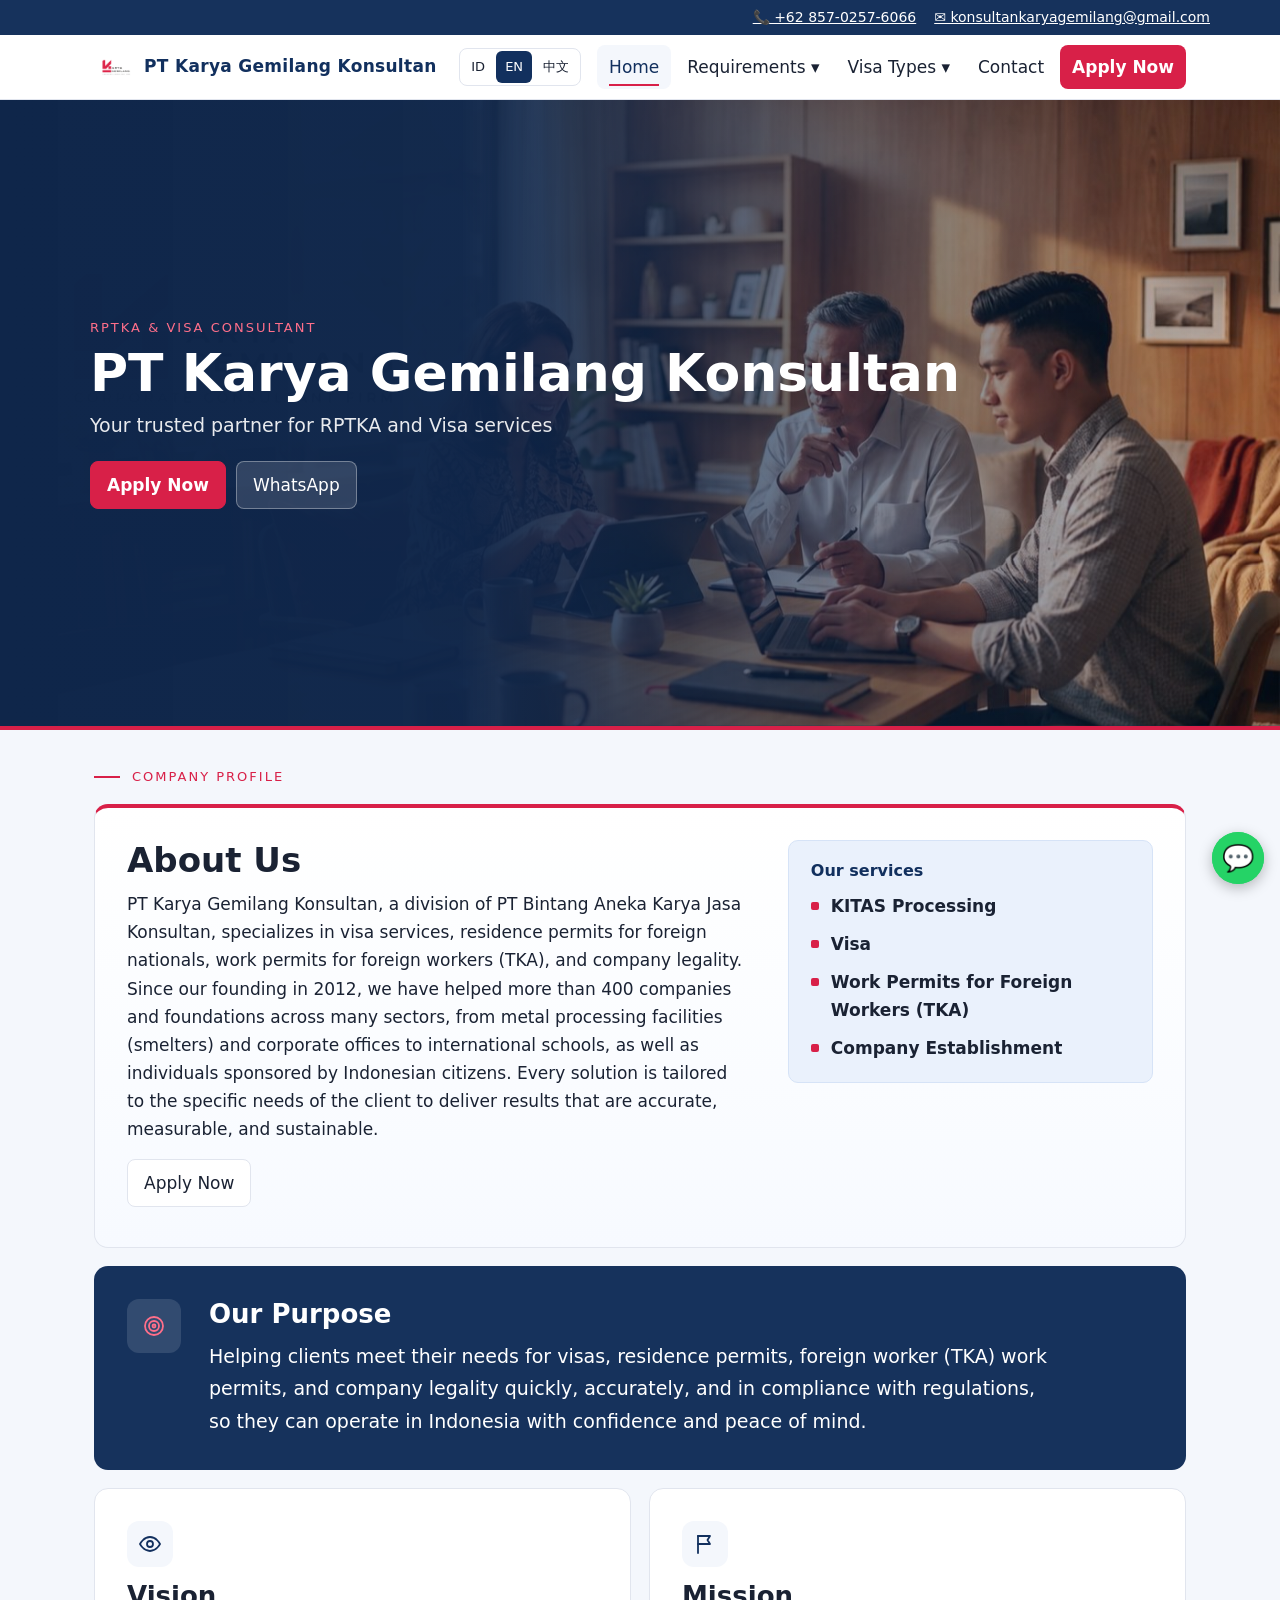
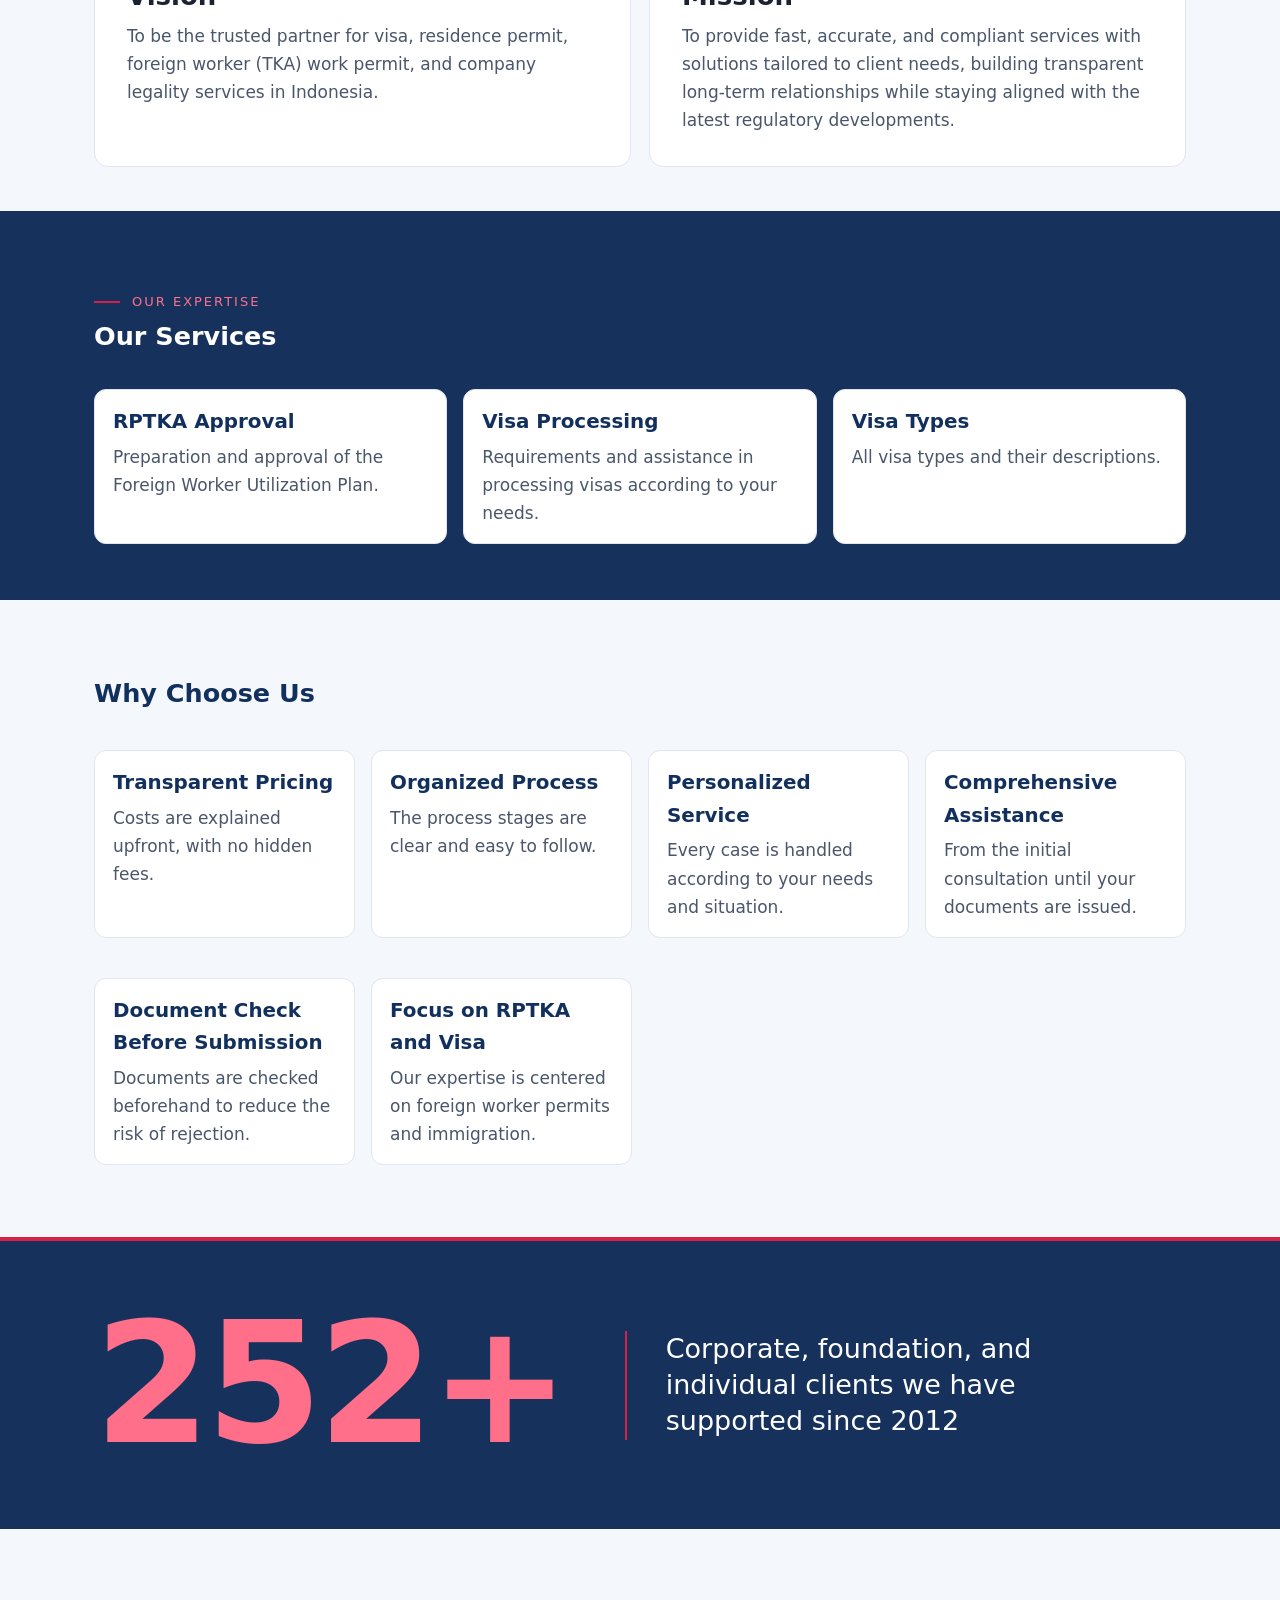
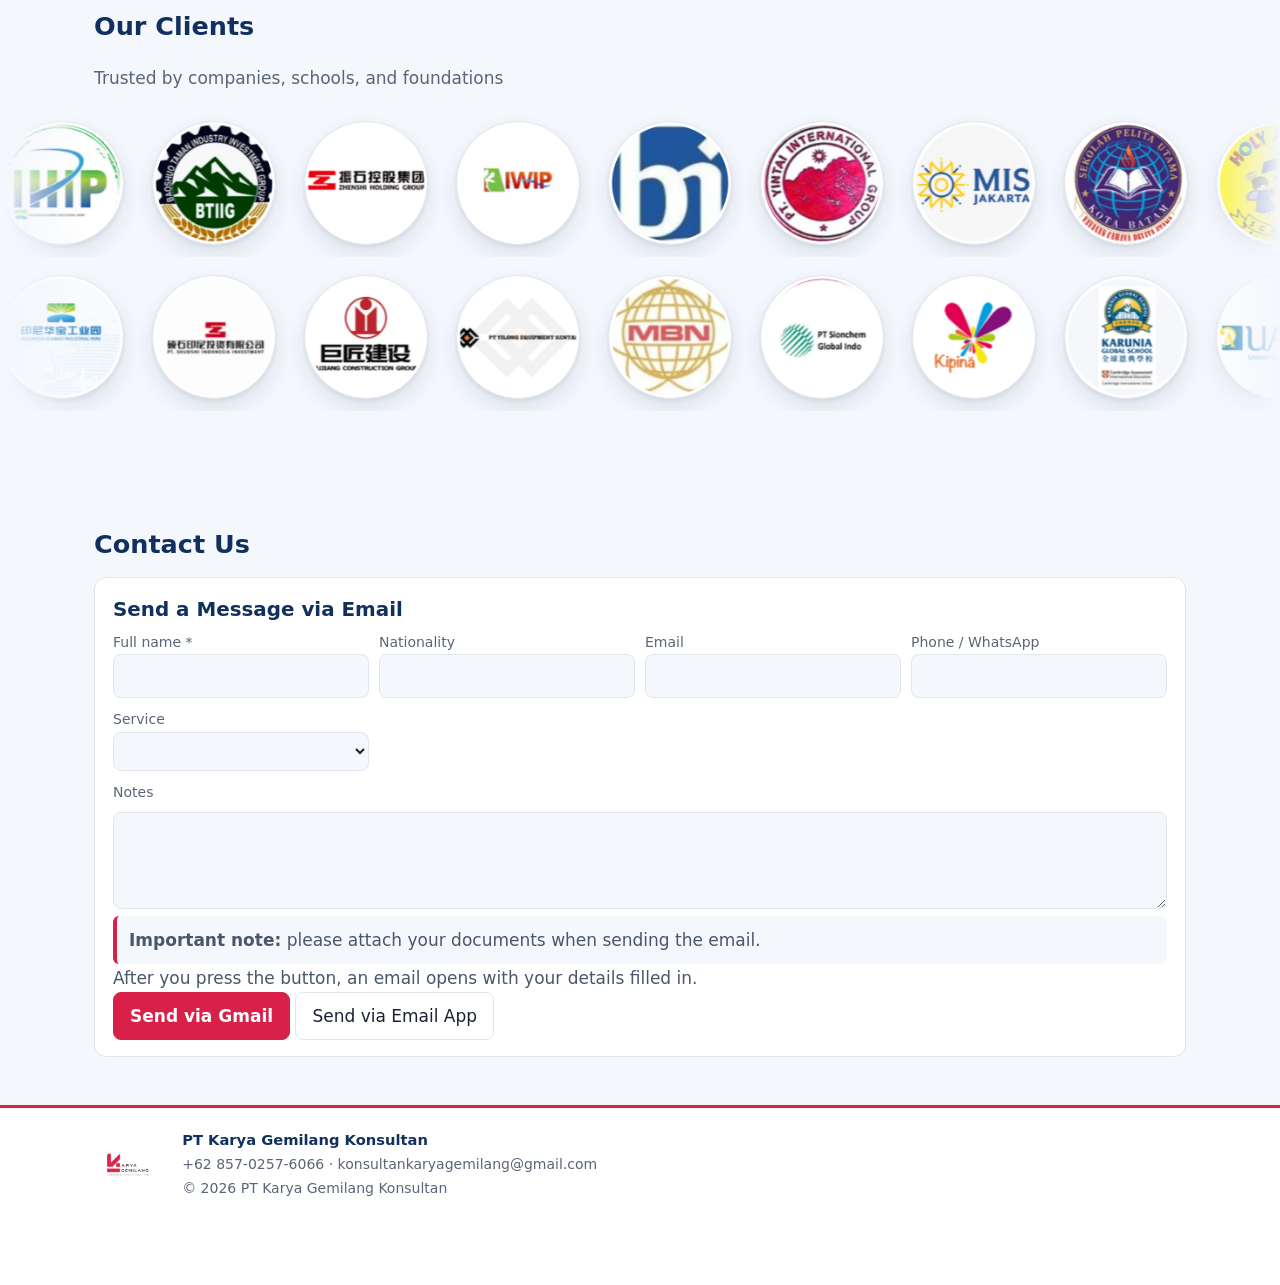
<file: index.html>
<!DOCTYPE html>
<html lang="en" style="--hb: #16325c; --acc: #d82048;"><head>
<meta charset="utf-8">
<meta name="viewport" content="width=device-width, initial-scale=1, viewport-fit=cover">
<title>PT Karya Gemilang Konsultan</title>
<meta name="description" content="PT Karya Gemilang Konsultan - konsultan pengurusan RPTKA dan Visa.">
<link rel="icon" href="data:image/svg+xml,%3Csvg xmlns='http://www.w3.org/2000/svg' viewBox='0 0 100 100'%3E%3Ctext y='.9em' font-size='90'%3E🏢%3C/text%3E%3C/svg%3E">
<link rel="stylesheet" href="css/style.css">
</head>
<body class="adm">
<div id="tb"></div>
<header><div class="top"><a class="brand" id="brand" href="#/beranda"></a><div id="lg"></div><button id="bt" aria-label="Menu">☰</button><nav id="nav"></nav></div></header>
<main id="app"></main>
<footer id="foot"></footer>
<script src="data/data.js"></script>
<script src="js/app.js"></script>


</body></html>
</file>
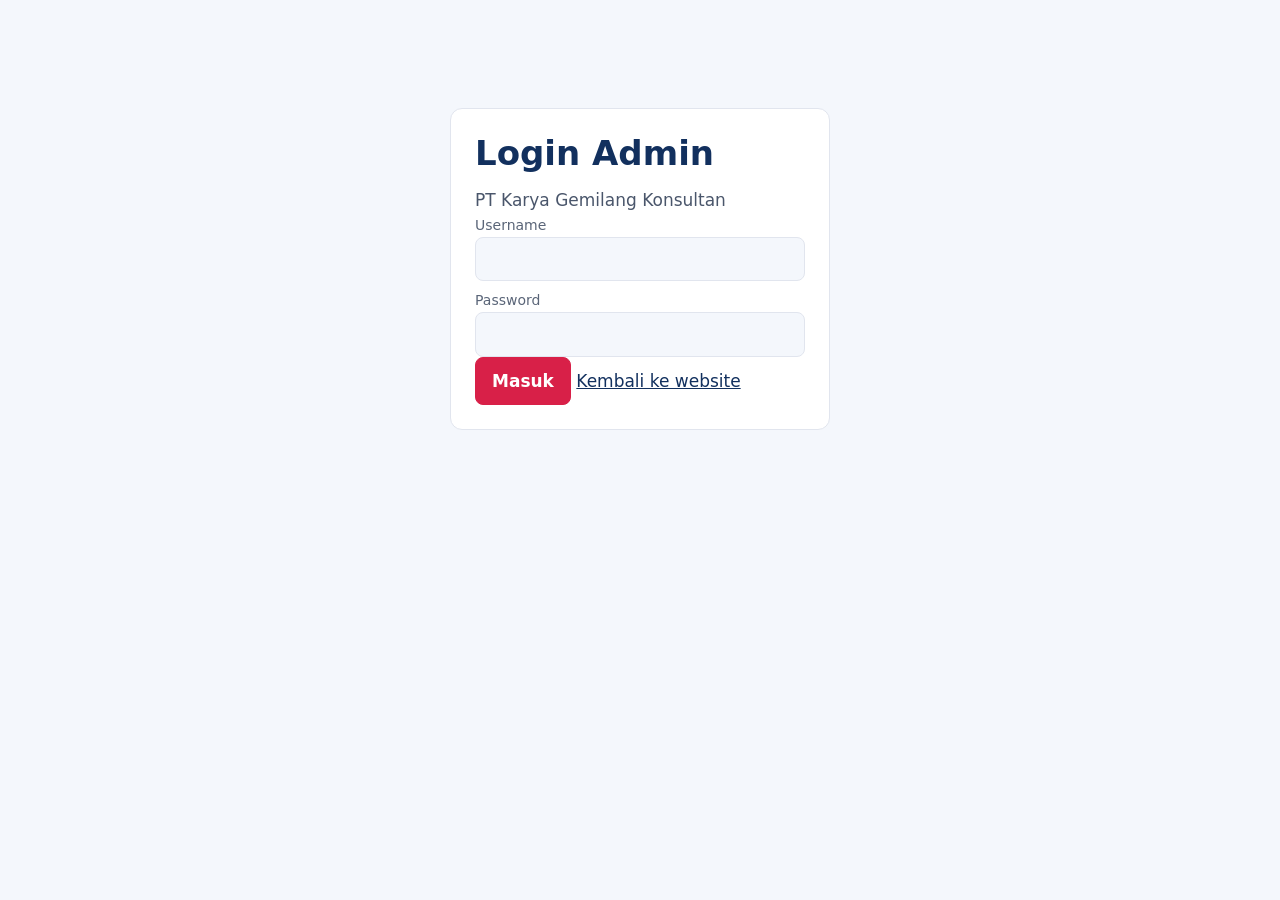
<file: admin.html>
<!DOCTYPE html>
<html lang="en" style="--hb: #16325c; --acc: #d82048;"><head>
<meta charset="utf-8">
<meta name="viewport" content="width=device-width, initial-scale=1, viewport-fit=cover">
<title>Admin - PT Karya Gemilang Konsultan</title>
<meta name="robots" content="noindex,nofollow">
<meta name="description" content="PT Karya Gemilang Konsultan - konsultan pengurusan RPTKA dan Visa.">
<link rel="icon" href="data:image/svg+xml,%3Csvg xmlns='http://www.w3.org/2000/svg' viewBox='0 0 100 100'%3E%3Ctext y='.9em' font-size='90'%3E🏢%3C/text%3E%3C/svg%3E">
<link rel="stylesheet" href="css/style.css">
</head>
<body class="adm">
<div id="tb"></div>
<header><div class="top"><a class="brand" id="brand" href="#/beranda"></a><div id="lg"></div><button id="bt" aria-label="Menu">☰</button><nav id="nav"></nav></div></header>
<main id="app"></main>
<footer id="foot"></footer>
<script>window.ADMIN_PAGE=true</script>
<script src="data/data.js"></script>
<script src="js/app.js"></script>


</body></html>
</file>
<file: css/style.css>
:root{--bg:#f4f7fc;--fg:#1a2233;--mut:#5a6578;--card:#fff;--line:#e1e5ee;--pri:#12305e;--pf:#fff;--acc:#d82048;--acc2:#ff6f8a;
box-sizing:border-box;padding-top:env(safe-area-inset-top,0px);padding-bottom:env(safe-area-inset-bottom,0px)}
:root[data-theme="dark"]{--bg:#0f1420;--fg:#e8ecf4;--mut:#9aa5b8;--card:#171e2e;--line:#283148;--pri:#4d7fd1;--pf:#fff}
html{scroll-padding-top:env(safe-area-inset-top,0px)}
*{box-sizing:border-box}
body{margin:0;background:var(--bg);color:var(--fg);font:16px/1.65 system-ui,-apple-system,"Segoe UI",Roboto,sans-serif}
a{color:var(--pri)}
.wrap{max-width:960px;margin:0 auto;padding:28px 20px}
header{position:sticky;top:env(safe-area-inset-top,0px);z-index:9;background:var(--card);border-bottom:1px solid var(--line)}
.top{max-width:1100px;margin:0 auto;padding:10px 20px;display:flex;align-items:center;gap:16px;flex-wrap:wrap}
.brand{font-weight:700;color:var(--pri);text-decoration:none;letter-spacing:.3px;margin-right:auto}
#bt{display:none}
#nav{display:flex;gap:4px;align-items:center}
#nav a,.dd>button{padding:8px 12px;border-radius:8px;text-decoration:none;color:var(--fg);background:none;border:0;font:inherit;cursor:pointer}
#nav a:hover,.dd>button:hover,#nav a.on{background:var(--bg);color:var(--pri)}
.dd{position:relative}
.sub{display:none;position:absolute;right:0;top:100%;min-width:260px;background:var(--card);border:1px solid var(--line);border-radius:10px;padding:6px;box-shadow:0 8px 24px #0002}
.dd:hover>.sub,.dd.open>.sub{display:block}
.sm>.sub{right:100%;left:auto;top:-7px}
.sub a{display:block}
.hero{background:var(--hb,var(--pri)) center/cover;color:var(--pf);border-bottom:4px solid var(--acc)}
.hero .wrap{padding:64px 20px}
.hero h1{font-size:clamp(28px,5vw,44px);margin:6px 0}
.hero p{margin:0 0 20px;opacity:.9}
.eyebrow{text-transform:uppercase;letter-spacing:2px;font-size:13px;color:var(--acc)}
.hero .eyebrow,.expertise .eyebrow{color:var(--acc2)}
.btn,button{font:inherit;padding:9px 16px;border-radius:8px;border:1px solid var(--line);background:var(--card);color:var(--fg);cursor:pointer;text-decoration:none;display:inline-block}
.hero .btn{margin:0 8px 8px 0;color:var(--pf);background:#fff2;border-color:#fff5}
.hero .btn.pri,button.pri{background:var(--acc);border-color:var(--acc);color:#fff;font-weight:600}
.cards{display:grid;grid-template-columns:repeat(auto-fit,minmax(260px,1fr));gap:16px;margin-top:24px}
.card{background:var(--card);border:1px solid var(--line);border-radius:12px;padding:16px 18px;margin:12px 0;display:block;color:var(--fg);text-decoration:none}
.card h3{margin:0 0 4px;color:var(--pri)}
.card p{margin:0;color:var(--mut)}
h1{color:var(--pri);margin:0 0 12px}
.prose h3{margin:24px 0 6px;color:var(--pri);border-left:4px solid var(--acc);padding-left:10px}
.prose ul{padding-left:22px}
footer{border-top:1px solid var(--line);color:var(--mut);font-size:14px}
footer .wrap{padding:20px}
.mut{color:var(--mut)}
input,select,textarea{font:inherit;width:100%;padding:8px 10px;border:1px solid var(--line);border-radius:8px;background:var(--bg);color:var(--fg)}
textarea{margin-top:8px;font-family:ui-monospace,Menlo,monospace;font-size:14px}
label{display:block;font-size:14px;color:var(--mut)}
.grid{display:grid;grid-template-columns:repeat(auto-fit,minmax(220px,1fr));gap:10px}
.row{display:flex;gap:8px;flex-wrap:wrap;align-items:center}
.row input[type=text],.row>input:not([type]){flex:2 1 200px}
.row select{flex:1 1 160px;width:auto}
.ck{display:flex;align-items:center;gap:6px;white-space:nowrap}
.ck input{width:auto}
.tag{background:var(--acc);color:#fff;border-radius:6px;padding:2px 8px;font-size:13px}
.bar{position:sticky;bottom:env(safe-area-inset-bottom,0px);display:flex;gap:8px;flex-wrap:wrap;align-items:center;padding:12px 0;background:var(--bg)}
@media(max-width:900px){#bt{display:block}#nav{display:none;width:100%;flex-direction:column;align-items:stretch}#nav.show{display:flex}.sub{position:static;box-shadow:none}.dd:hover>.sub{display:none}.dd.open>.sub{display:block}.sub .sub{display:block!important;padding-left:12px;border:0}}
.adm header,.adm footer{display:none}
.brand img{height:36px;vertical-align:middle;margin-right:8px}
.pimg{width:100%;max-height:360px;object-fit:cover;border-radius:12px;margin:0 0 16px}
.pv{max-height:90px;max-width:100%;display:block;margin:8px 0;border-radius:6px;background:#8883}
.login{max-width:380px;margin:12vh auto;padding:24px}
.tabs{display:flex;gap:6px;flex-wrap:wrap;margin:12px 0}
.tabs .on{background:var(--pri);color:var(--pf)}
input[type=color]{padding:2px;height:40px}
#tb{background:var(--hb,var(--pri));color:var(--pf);font-size:14px;padding:6px 20px}
.tbi{max-width:1100px;margin:0 auto;display:flex;gap:6px 18px;justify-content:flex-end;flex-wrap:wrap}
#tb a{color:inherit}#tb:empty{display:none}
#nav .cta{background:var(--acc);color:#fff;font-weight:600}
.hero h1{color:var(--pf)}
h2{color:var(--pri);margin:36px 0 4px}
.svc img{width:100%;height:150px;object-fit:cover;border-radius:8px;margin-bottom:10px}
.wab{position:fixed;right:16px;bottom:calc(16px + env(safe-area-inset-bottom,0px));width:52px;height:52px;border-radius:50%;background:#25d366;display:flex;align-items:center;justify-content:center;font-size:26px;text-decoration:none;box-shadow:0 4px 14px #0004;z-index:9}
.adm #tb,.adm .wab{display:none}
.note{border-left:4px solid var(--acc);background:var(--bg);padding:10px 12px;border-radius:6px;margin:14px 0 6px}
/* responsive */
:root{--w:1140px;padding-left:env(safe-area-inset-left,0px);padding-right:env(safe-area-inset-right,0px)}
html{-webkit-text-size-adjust:100%}
body{font-size:clamp(15px,.85rem + .35vw,17px);overflow-x:hidden}
img{max-width:100%;height:auto}
.top,.tbi,.wrap{max-width:var(--w)}
.top{padding:10px clamp(14px,3vw,24px)}
.wrap{padding:clamp(20px,4vw,36px) clamp(14px,3vw,24px)}
#tb{padding:6px clamp(14px,3vw,24px)}
footer .wrap{padding:20px clamp(14px,3vw,24px) 84px}
.brand{display:flex;align-items:center;min-width:0;line-height:1.25}
.brand img{height:clamp(30px,5vw,42px);width:auto;flex:none}
.prose{max-width:860px}
#nav{flex-wrap:wrap;justify-content:flex-end}
.hero{min-height:clamp(380px,70vh,660px);display:flex;align-items:center;background-position:center;background-size:cover}
.hero .wrap{width:100%;padding-top:clamp(40px,8vw,90px);padding-bottom:clamp(40px,8vw,90px)}
.hero h1{font-size:clamp(26px,5.2vw,52px);line-height:1.15}
.hero p{font-size:clamp(15px,2vw,19px);max-width:640px}
h1{font-size:clamp(24px,4vw,34px);line-height:1.2}
.cards{grid-template-columns:repeat(auto-fit,minmax(min(250px,100%),1fr))}
.grid{grid-template-columns:repeat(auto-fit,minmax(min(220px,100%),1fr))}
input,select,textarea{font-size:16px;max-width:100%}
.btn,button{min-height:40px}
.sub{max-width:min(340px,92vw)}
.tbi a,.tbi span{overflow-wrap:anywhere}
.pimg{max-height:clamp(200px,40vw,420px)}
.svc img{height:clamp(120px,18vw,180px)}
@media(max-width:720px){.tbi{justify-content:center;font-size:13px;text-align:center}.top{gap:8px}#bt{margin-left:auto}.brand{font-size:15px}.hero .btn{width:100%;text-align:center;margin-right:0}}
@media(min-width:1600px){:root{--w:1280px}}
#lg{display:flex;gap:2px;border:1px solid var(--line);border-radius:8px;padding:2px}
#lg button{padding:4px 9px;min-height:32px;border:0;background:none;font-size:13px;border-radius:6px}
#lg .on{background:var(--pri);color:var(--pf)}
.adm #lg{display:none}
body{font-family:system-ui,-apple-system,"Segoe UI",Roboto,"PingFang SC","Microsoft YaHei","Noto Sans CJK SC",sans-serif}

.docsample{max-width:420px;width:100%;display:block;border:10px solid #fff;border-radius:4px;box-shadow:0 8px 24px #0006;margin:10px 0 22px}
:root[data-theme="dark"] .docsample{border-color:#22283a}

/* about + expertise layout */
.eyebrow.line{position:relative;padding-left:38px}
.eyebrow.line::before{content:'';position:absolute;left:0;top:50%;transform:translateY(-1px);width:26px;height:2px;background:var(--acc)}
.about .about-grid{display:grid;grid-template-columns:1.15fr .85fr;gap:36px;align-items:center;padding-top:8px}
.about-text .prose h3{border:0;padding:0;margin:4px 0 10px;font-size:clamp(22px,3vw,30px);color:var(--fg)}
.about-text .prose p{margin-bottom:14px}
.about-img img{width:100%;height:100%;max-height:360px;object-fit:cover;border-radius:10px;box-shadow:0 10px 30px #0004;display:block}
.expertise{background:var(--hb,var(--pri));padding:44px 0 8px;margin-top:8px}
.expertise .eyebrow{color:var(--acc2)}
.expertise h2{color:var(--pf);margin-top:2px}
.expertise .cards{margin-top:20px}
.expertise .card{background:var(--card);color:var(--fg)}
@media(max-width:820px){.about .about-grid{grid-template-columns:1fr}.about-img{order:-1}}

/* about boxes */
.ab{display:grid;gap:18px;margin-top:16px}
.bx{background:var(--card);border:1px solid var(--line);border-radius:14px;padding:clamp(20px,3.5vw,32px)}
.bx h2,.bx h3{margin:0 0 10px;color:var(--fg);line-height:1.2}
.bx h2{font-size:clamp(24px,3.4vw,34px)}
.bx h3{font-size:clamp(20px,2.4vw,26px)}
.bx p{margin:0}
.bx-t{border-top:4px solid var(--acc);display:grid;grid-template-columns:1.7fr 1fr;gap:clamp(20px,4vw,40px);align-items:start}
.bx-t .prose{max-width:none}
.bx-t .prose p{margin:0 0 16px}
.sek{background:var(--bg);border-radius:10px;padding:20px 22px}
.sek h3{font-size:16px;color:var(--mut);font-weight:600;margin-bottom:12px}
.sek ul{list-style:none;margin:0;padding:0;display:grid;gap:10px}
.sek li{position:relative;padding-left:20px;font-weight:600}
.sek li::before{content:'';position:absolute;left:0;top:.6em;width:8px;height:8px;border-radius:2px;background:var(--acc)}
.ic{display:grid;place-items:center;width:46px;height:46px;border-radius:12px;background:var(--bg);color:var(--pri);margin-bottom:14px;flex:none}
.ic svg{width:24px;height:24px;fill:none;stroke:currentColor;stroke-width:1.8;stroke-linecap:round;stroke-linejoin:round}
.bx-g{background:var(--hb,var(--pri));border-color:transparent;color:var(--pf);display:flex;gap:clamp(16px,3vw,28px);align-items:flex-start}
.bx-g h3{color:var(--pf)}
.bx-g p{font-size:clamp(16px,1.6vw,19px);line-height:1.7;max-width:70ch}
.bx-g .ic{background:#ffffff1f;color:var(--acc2);width:54px;height:54px;margin:0}
.vm{display:grid;grid-template-columns:1fr 1fr;gap:18px}
.vm .bx p{color:var(--mut)}
@media(max-width:820px){.bx-t,.vm{grid-template-columns:1fr}.bx-g{flex-direction:column}}

/* client counter */
.stat{background:var(--hb,var(--pri));color:var(--pf);border-top:4px solid var(--acc);margin-top:24px}
.stat .wrap{display:flex;align-items:center;gap:clamp(20px,5vw,60px);flex-wrap:wrap;padding-top:clamp(36px,6vw,64px);padding-bottom:clamp(36px,6vw,64px)}
.stat-n{font-size:clamp(76px,17vw,168px);font-weight:800;line-height:.95;letter-spacing:-.03em;color:var(--acc2);font-variant-numeric:tabular-nums;white-space:nowrap}
.stat-l{margin:0;max-width:26ch;font-size:clamp(18px,2.4vw,27px);line-height:1.35;padding-left:0}
@media(min-width:760px){.stat-l{border-left:2px solid var(--acc);padding-left:clamp(20px,3vw,40px)}}

/* brighter look + footer logo */
footer{background:var(--card);border-top:3px solid var(--acc)}
.fw{display:flex;align-items:center;gap:clamp(14px,3vw,24px)}
.flogo{height:clamp(44px,7vw,64px);width:auto;flex:none}
.ft{line-height:1.7;min-width:0;overflow-wrap:anywhere}
.ft strong{color:var(--pri);font-size:1.05em}
.bx-t{background:linear-gradient(180deg,#fff,#f7faff)}
.sek{background:#eaf1fc;border:1px solid #d6e3f7}
.sek h3{color:var(--pri)}
.vm .bx p,.card p{color:#4a566b}
@media(max-width:560px){.fw{flex-direction:column;align-items:flex-start}}

/* hero: keep headline clear of the logo baked into the photo */
.hero{position:relative;overflow:hidden;isolation:isolate}
.hero::before{content:'';position:absolute;inset:0;z-index:-2;background:var(--hero,none) center/cover;animation:kb 16s ease-out both}
.hero::after{content:'';position:absolute;inset:0;z-index:-1;background:linear-gradient(90deg,rgba(15,38,74,1) 0%,rgba(15,38,74,.985) 36%,rgba(15,38,74,.62) 62%,rgba(15,38,74,.2) 100%)}
@media(max-width:820px){.hero::after{background:linear-gradient(180deg,rgba(15,38,74,.88),rgba(15,38,74,.8))}}
.hero .wrap{position:relative}
.hb{display:flex;gap:10px;flex-wrap:wrap;align-items:center}
.hero .btn{margin:0}
@media(max-width:720px){.hb{flex-direction:column;align-items:stretch}}

/* motion */
@keyframes up{from{opacity:0;transform:translateY(26px)}}
@keyframes kb{from{transform:scale(1.1)}to{transform:scale(1)}}
@keyframes glow{0%{box-shadow:0 0 0 0 rgba(216,32,72,.6)}70%,100%{box-shadow:0 0 0 16px rgba(216,32,72,0)}}
@keyframes ring{0%{transform:scale(1);opacity:.55}100%{transform:scale(1.7);opacity:0}}
@keyframes dd{from{opacity:0;transform:translateY(-6px)}}
.hero .wrap>*{animation:up .85s cubic-bezier(.2,.7,.2,1) backwards}
.hero .wrap>:nth-child(1){animation-delay:.1s}.hero .wrap>:nth-child(2){animation-delay:.25s}.hero .wrap>:nth-child(3){animation-delay:.4s}.hero .wrap>:nth-child(4){animation-delay:.55s}
.hero .btn.pri{animation:glow 2.6s 1.8s infinite}
.rv{opacity:0}
.rv.in{opacity:1;animation:up .75s var(--d,0s) cubic-bezier(.2,.7,.2,1) backwards}
.dd:hover>.sub,.dd.open>.sub,#nav.show{animation:dd .2s ease}
.btn,button,#nav a{transition:transform .2s,box-shadow .2s,background-color .2s,color .2s,border-color .2s}
.btn,button.pri,#nav .cta{position:relative;overflow:hidden}
.btn.pri::after,button.pri::after,#nav .cta::after{content:'';position:absolute;top:0;bottom:0;left:-60%;width:40%;background:linear-gradient(100deg,transparent,rgba(255,255,255,.45),transparent);transform:skewX(-20deg);transition:left .6s}
.btn.pri:hover::after,button.pri:hover::after,#nav .cta:hover::after{left:130%}
.btn:hover,button:hover:not(.on){transform:translateY(-2px);box-shadow:0 8px 18px rgba(22,50,92,.18)}
.btn.pri:hover,button.pri:hover,#nav .cta:hover{box-shadow:0 8px 20px rgba(216,32,72,.4)}
#nav>a:not(.cta){position:relative}
#nav>a:not(.cta)::after{content:'';position:absolute;left:12px;right:12px;bottom:3px;height:2px;background:var(--acc);transform:scaleX(0);transform-origin:left;transition:transform .25s}
#nav>a:not(.cta):hover::after,#nav>a.on::after{transform:scaleX(1)}
header{transition:box-shadow .3s}header.sc{box-shadow:0 6px 22px rgba(22,50,92,.14)}
.cards>.card,a.card{transition:transform .28s ease,box-shadow .28s ease,border-color .28s}
.cards>.card:hover,a.card:hover{transform:translateY(-6px);box-shadow:0 16px 32px rgba(22,50,92,.16);border-color:var(--acc)}
.bx{transition:transform .28s ease,box-shadow .28s ease}
.bx:hover{transform:translateY(-4px);box-shadow:0 14px 30px rgba(22,50,92,.14)}
.ic{transition:transform .35s cubic-bezier(.3,1.5,.5,1)}
.bx:hover .ic{transform:rotate(-8deg) scale(1.12)}
.sek li{transition:transform .2s}.sek li:hover{transform:translateX(5px)}
.svc img{transition:transform .5s}.svc{overflow:hidden}.svc:hover img{transform:scale(1.04)}
.brand img{transition:transform .35s}.brand:hover img{transform:scale(1.08) rotate(-3deg)}
.wab::before{content:'';position:absolute;inset:0;border-radius:50%;background:#25d366;z-index:-1;animation:ring 2.4s ease-out infinite}
.wab{transition:transform .2s}.wab:hover{transform:scale(1.1)}
input,select,textarea{transition:border-color .2s,box-shadow .2s}
input:focus,select:focus,textarea:focus{outline:none;border-color:var(--acc);box-shadow:0 0 0 3px rgba(216,32,72,.18)}
#sp{position:fixed;top:0;left:0;right:0;height:3px;z-index:30;pointer-events:none;background:linear-gradient(90deg,var(--acc),var(--acc2));transform:scaleX(0);transform-origin:left}
.adm #sp{display:none}
a:focus-visible,button:focus-visible{outline:3px solid var(--acc2);outline-offset:2px}
@media(prefers-reduced-motion:reduce){*,*::before,*::after{animation:none!important;transition:none!important}.rv{opacity:1}}

/* client logo marquee */
.clients{padding-bottom:clamp(20px,4vw,40px);overflow:hidden}
.clients .wrap{padding-bottom:0}
.clients h2{margin-top:clamp(20px,4vw,40px)}
.mq{--g:clamp(16px,2.5vw,28px);overflow:hidden;padding:12px 0;margin-top:6px;-webkit-mask-image:linear-gradient(90deg,transparent,#000 7%,#000 93%,transparent);mask-image:linear-gradient(90deg,transparent,#000 7%,#000 93%,transparent)}
.mq-t{display:flex;gap:var(--g);width:max-content;padding-right:var(--g);animation:mq var(--s,60s) linear infinite;will-change:transform}
.mq.rev .mq-t{animation-direction:reverse}
.mq:hover .mq-t{animation-play-state:paused}
@keyframes mq{to{transform:translateX(-50%)}}
.cl{flex:none;width:clamp(88px,11vw,124px);aspect-ratio:1;border-radius:50%;background:#fff;border:1px solid var(--line);box-shadow:0 2px 4px rgba(22,50,92,.08),0 10px 22px rgba(22,50,92,.1);transition:transform .25s,box-shadow .25s}
.cl img{display:block;width:100%;height:100%;border-radius:50%}
.cl:hover{transform:scale(1.1);box-shadow:0 4px 8px rgba(22,50,92,.12),0 16px 30px rgba(22,50,92,.18)}
@media(prefers-reduced-motion:reduce){.mq{overflow-x:auto;-webkit-mask-image:none;mask-image:none}.cl[aria-hidden]{display:none}}
</file>
